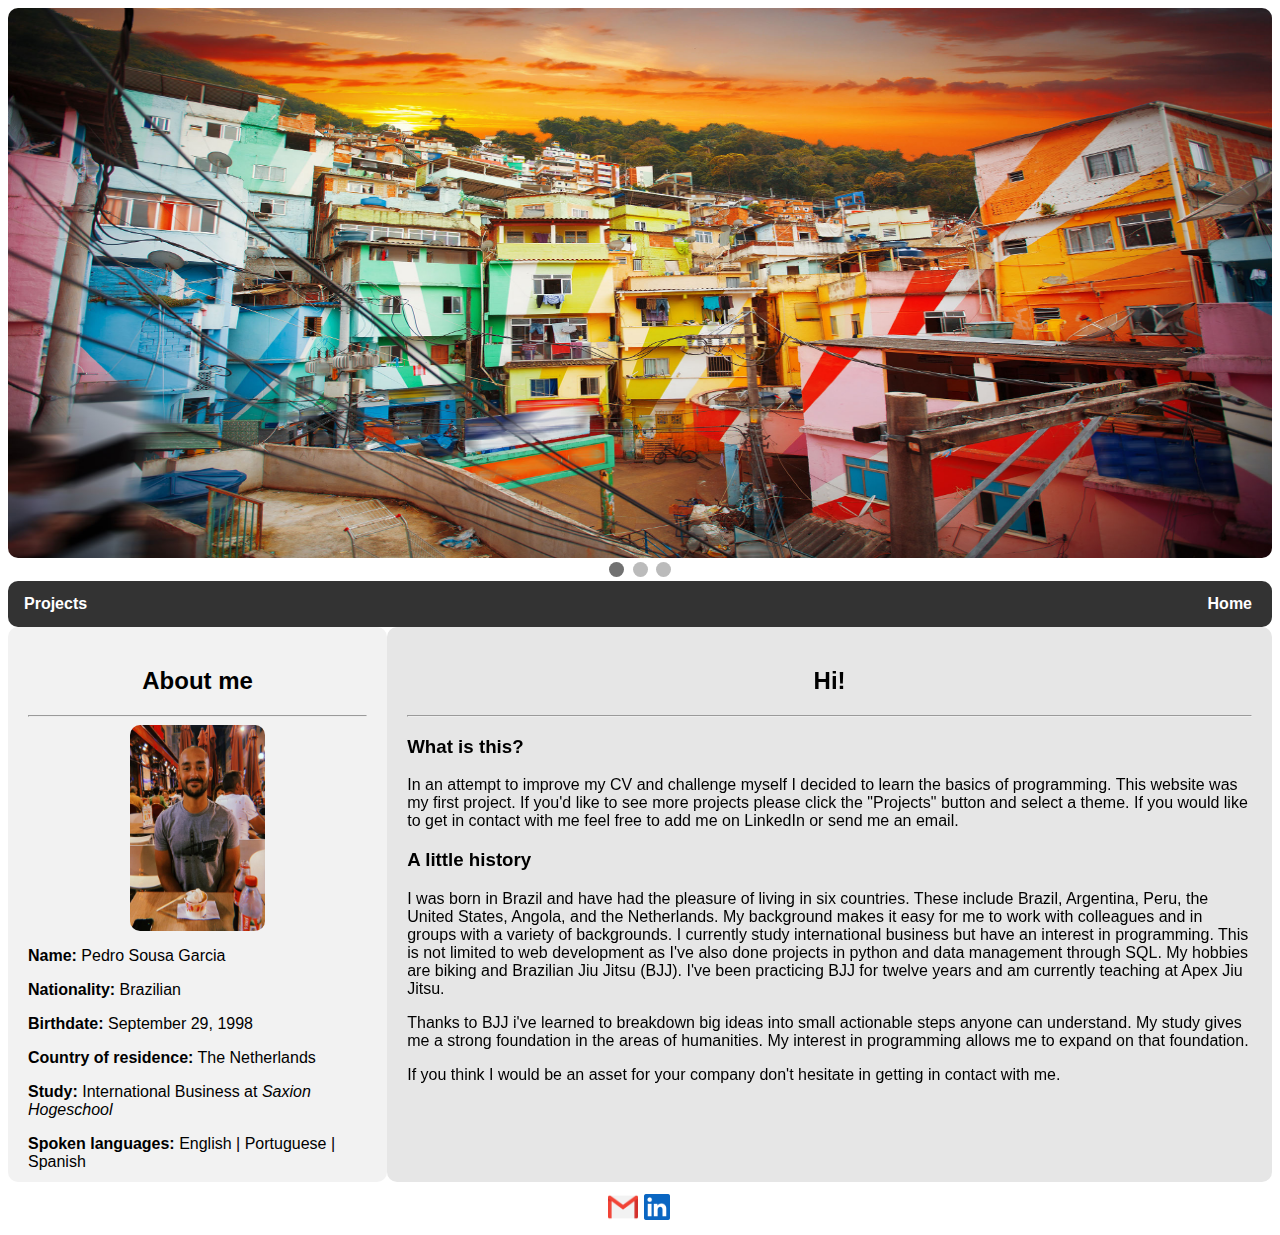
<file: index.html>
<!DOCTYPE html>

<html lang = "english">

<head>
	<link rel = "stylesheet" href = "style/style.css">
	<link rel="stylesheet" href="https://cdnjs.cloudflare.com/ajax/libs/font-awesome/4.7.0/css/font-awesome.min.css">
	<link href="https://fonts.googleapis.com/icon?family=Material+Icons" rel="stylesheet">
	
	<title>Pedro's Portfolio</title>
	
	<meta charset = "UTF-8">
	<meta name = "viewport" content = "width = device - width, initial - scale 1.0">
	<meta name = "viewport" content = "width=device-width, initial-scale = 1.0, maximum-scale = 1.0, minimum-scale = 1.0, user-scalable = no, target-densityDpi = device-dpi"/>
</head>

<body>
	<div class = "header">
		<div class = "slideShow fade">
			<img src = "pictures/brazil.jpg" class = "slideShowImages" alt = "Brazil">
		</div>
		
		<div class = "slideShow fade">
			<img src = "pictures/netherlands.jpg" class = "slideShowImages" alt = "Netherlands">
		</div>
		
		<div class = "slideShow fade">
			<img src = "pictures/usa.jpg" class = "slideShowImages" alt = "The United States">
		</div>
		
		<div style = "text-align: center">
			<span class = "dot"></span> 
			<span class = "dot"></span> 
			<span class = "dot"></span>
		</div>
	</div>
	
	<script src = "main.js"></script>
	
	<div class = "navigationBar">
		
		<a href = "index.html" class = "right">Home</a> <!--You give it a class to help identify it in the style sheet-->
		
		<div class = "dropDown centered">
			<button class = "dropButton">Projects</button>
			<div class = "dropDownContent">
				<a href = "">Coming soon</a>
				<a href = "">Coming soon</a>
				<a href = "businessCases.html">Business Cases</a>
			</div>
		</div>
	</div>
	
	<div class = "container">
		<div class = "sideBar">
			<center><h2>About me</h2></center>
			<hr>
			<img src = "pictures/me.jpg" class = "selfPortrait" alt = "A picture of me">
			<p><b>Name:</b> Pedro Sousa Garcia</p>
			<p><b>Nationality:</b> Brazilian</p>
			<p><b>Birthdate:</b> September 29, 1998</p>
			<p><b>Country of residence:</b> The Netherlands</p>
			<p><b>Study:</b> International Business at <i>Saxion Hogeschool</i></p>
			<p><b>Spoken languages:</b> English | Portuguese | Spanish</p>
			
		</div>
		
		<div class = "mainPage">
			<center><h2>Hi!</h2></center>
			<hr>
			<h3>What is this?</h3>
			<p>
				In an attempt to improve my CV and challenge myself I decided to learn the basics of programming. This website was my 
				first project. If you'd like to see more projects please click the "Projects"
				button and select a theme. If you would like to get in contact with me feel free to add me on LinkedIn or send me an email. 
			</p>
			
			<h3>A little history</h3>
			<p>
				I was born in Brazil and have had the pleasure of living in six countries. These include Brazil, Argentina, Peru, the United States, 
				Angola, and the Netherlands. My background makes it easy for me to work with colleagues and in groups with a variety of backgrounds.
				I currently study international business but have an interest in programming. This is not limited to web development as I've also done projects 
				in python and data management through SQL. My hobbies are biking and Brazilian Jiu Jitsu (BJJ). I've been practicing BJJ for twelve years and am 
				currently teaching at Apex Jiu Jitsu. 
			</p>
			
			<p>
				Thanks to BJJ i've learned to breakdown big ideas into small actionable steps anyone can understand. My study gives me a strong foundation in the areas
				of humanities. My interest in programming allows me to expand on that foundation. 
				
			</p>
			
			<p>
				If you think I would be an asset for your company don't hesitate in getting in contact with me. 
			</p>
		
		</div>
	</div>
	
	<div class = "footer">
		<div class = "footerImageContainer">
			<a href = "mailto:pedrosousagarci@gmail.com"><img src = "pictures/email.png" alt = "Gmail Logo" class = "emailLogo"></a>
			<a href = "https://www.linkedin.com/in/pedrosousagarcia/"><img src = "pictures/linkedIn.png" alt = "LinkedIn Logo" class = "linkedInLogo"></a>
		</div>
	</div>
	
	
</body>

</html>
</file>
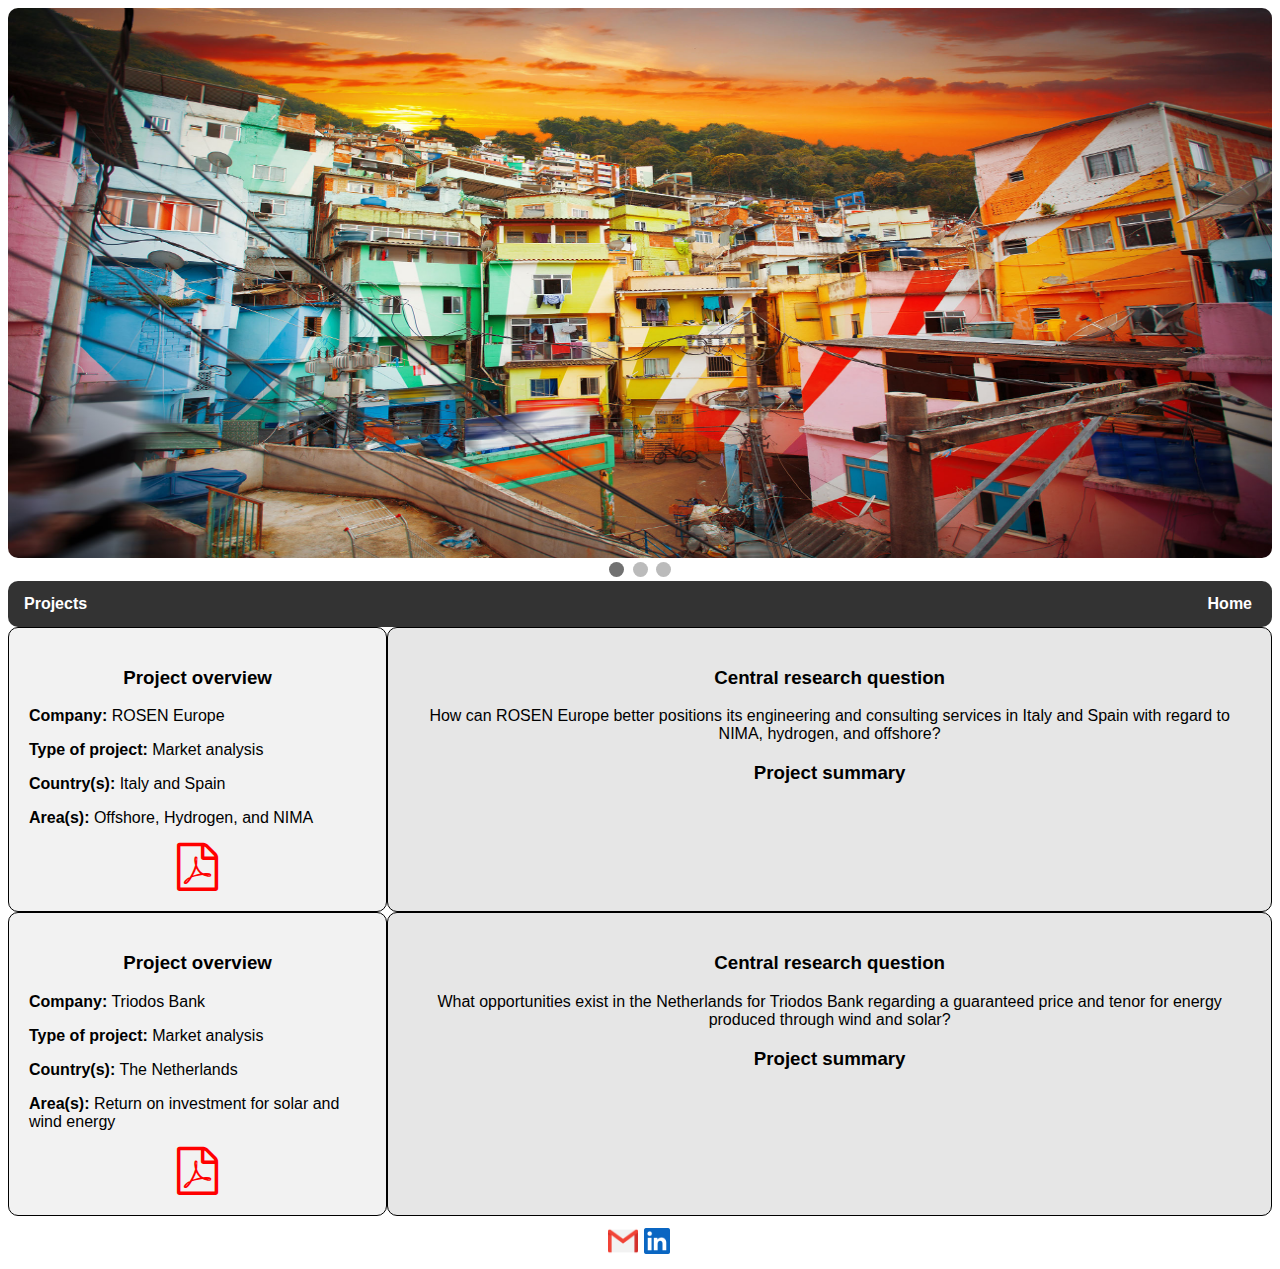
<file: businessCases.html>
<!DOCTYPE html>

<html lang = "english">

<head>
	<link rel = "stylesheet" href = "style/style.css">
	<link rel = "stylesheet" href = "style/businesCasesStyle.css">
	<link rel="stylesheet" href="https://cdnjs.cloudflare.com/ajax/libs/font-awesome/4.7.0/css/font-awesome.min.css">
	
	<title>Pedro's Portfolio</title>
	
	<meta charset = "UTF-8">
	<meta name = "viewport" content = "width = device - width, initial - scale 1">
	<meta name = "viewport" content = "width=device-width, initial-scale = 1.0, maximum-scale = 1.0, minimum-scale = 1.0, user-scalable = no, target-densityDpi = device-dpi"/>
</head>

<body>
	<div class = "header">
		<div class = "slideShow fade">
			<img src = "pictures/brazil.jpg" class = "slideShowImages" alt = "Brazil">
		</div>
		
		<div class = "slideShow fade">
			<img src = "pictures/netherlands.jpg" class = "slideShowImages" alt = "Netherlands">
		</div>
		
		<div class = "slideShow fade">
			<img src = "pictures/usa.jpg" class = "slideShowImages" alt = "The United States">
		</div>
		
		<div style = "text-align: center">
			<span class = "dot"></span> 
			<span class = "dot"></span> 
			<span class = "dot"></span>
		</div>
	</div>
	
	<script src = "main.js"></script>
	
	<div class = "navigationBar">
		
		<a href = "index.html" class = "right">Home</a> <!--You give it a class to help identify it in the style sheet-->
		
		<div class = "dropDown">
			<button class = "dropButton">Projects</button>
			<div class = "dropDownContent">
				<a href = "">Coming soon</a>
				<a href = "">Coming soon</a>
				<a href = "">Business Cases</a>
			</div>
		</div>
	</div>
	
	<div class = "container">
	
		<div class = "sectionOne">
			<center><h3>Project overview</h3></center>	
			
			<p><b>Company:</b> ROSEN Europe</p>
			<p><b>Type of project:</b> Market analysis</p>
			<p><b>Country(s):</b> Italy and Spain</p>
			<p><b>Area(s):</b> Offshore, Hydrogen, and NIMA</p>
			
			<center>
				<a href = "businessCases/Rosen integrity services.pdf" download target = "_blank">
					<i class="fa fa-file-pdf-o" style="font-size:48px;color:red;"></i>
				</a>
			</center>
		</div>
		
		<div class = "sectionTwo">
			<center><h3>Central research question</h3></center>
			<center><p>How can ROSEN Europe better positions its engineering and consulting services in Italy and Spain with regard to NIMA, hydrogen, and offshore?</p></center>
			
			<center><h3>Project summary</h3></center>
		</div>
		
		<div class = "sectionThree">
		<center><h3>Project overview</h3></center>	
		
			<p><b>Company:</b> Triodos Bank</p>
			<p><b>Type of project:</b> Market analysis</p>
			<p><b>Country(s):</b> The Netherlands</p>
			<p><b>Area(s):</b> Return on investment for solar and wind energy</p>
		
			<center>
				<a href = "businessCases/Rosen integrity services.pdf" download target = "_blank">
					<i class="fa fa-file-pdf-o" style="font-size:48px;color:red;"></i>
				</a>
			</center>
		</div>
		
		<div class = "sectionFour">
			<center><h3>Central research question</h3></center>
			<center><p>What opportunities exist in the Netherlands for Triodos Bank regarding a guaranteed price and tenor for energy produced through wind and solar?</p></center>
			
			<center><h3>Project summary</h3></center>
		</div>
	
	</div>
	
	<div class = "footer">
		<div class = "footerImageContainer">
			<a href = "mailto:pedrosousagarci@gmail.com"><img src = "pictures/email.png" alt = "Gmail Logo" class = "emailLogo"></a>
			<a href = "https://www.linkedin.com/in/pedrosousagarcia/"><img src = "pictures/linkedIn.png" alt = "LinkedIn Logo" class = "linkedInLogo"></a>
		</div>
	</div>
	
</body>

</html>
</file>
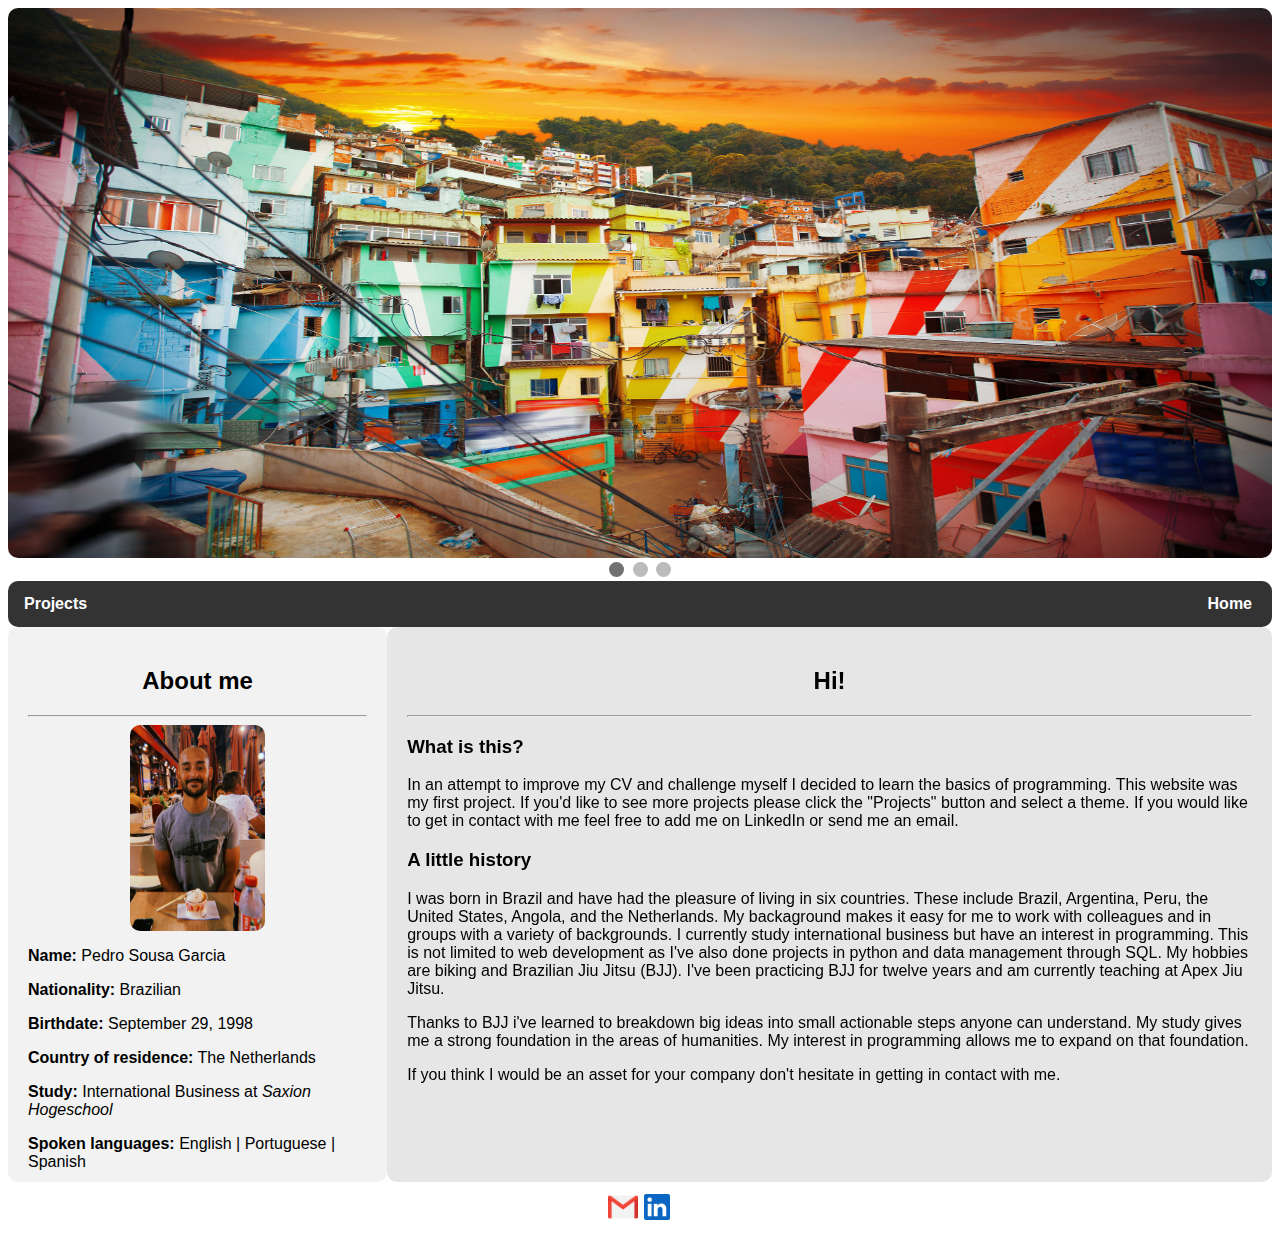
<file: main.html>
<!DOCTYPE html>

<html lang = "english">

<head>
	<link rel = "stylesheet" href = "style/style.css">
	<link rel="stylesheet" href="https://cdnjs.cloudflare.com/ajax/libs/font-awesome/4.7.0/css/font-awesome.min.css">
	<link href="https://fonts.googleapis.com/icon?family=Material+Icons" rel="stylesheet">
	
	<title>Pedro's Portfolio</title>
	
	<meta charset = "UTF-8">
	<meta name = "viewport" content = "width = device - width, initial - scale 1.0">
	<meta name = "viewport" content = "width=device-width, initial-scale = 1.0, maximum-scale = 1.0, minimum-scale = 1.0, user-scalable = no, target-densityDpi = device-dpi"/>
</head>

<body>
	<div class = "header">
		<div class = "slideShow fade">
			<img src = "pictures/brazil.jpg" class = "slideShowImages" alt = "Brazil">
		</div>
		
		<div class = "slideShow fade">
			<img src = "pictures/netherlands.jpg" class = "slideShowImages" alt = "Netherlands">
		</div>
		
		<div class = "slideShow fade">
			<img src = "pictures/usa.jpg" class = "slideShowImages" alt = "The United States">
		</div>
		
		<div style = "text-align: center">
			<span class = "dot"></span> 
			<span class = "dot"></span> 
			<span class = "dot"></span>
		</div>
	</div>
	
	<script src = "main.js"></script>
	
	<div class = "navigationBar">
		
		<a href = "main.html" class = "right">Home</a> <!--You give it a class to help identify it in the style sheet-->
		
		<div class = "dropDown centered">
			<button class = "dropButton">Projects</button>
			<div class = "dropDownContent">
				<a href = "">Coming soon</a>
				<a href = "">Coming soon</a>
				<a href = "businessCases.html">Business Cases</a>
			</div>
		</div>
	</div>
	
	<div class = "container">
		<div class = "sideBar">
			<center><h2>About me</h2></center>
			<hr>
			<img src = "pictures/me.jpg" class = "selfPortrait" alt = "A picture of me">
			<p><b>Name:</b> Pedro Sousa Garcia</p>
			<p><b>Nationality:</b> Brazilian</p>
			<p><b>Birthdate:</b> September 29, 1998</p>
			<p><b>Country of residence:</b> The Netherlands</p>
			<p><b>Study:</b> International Business at <i>Saxion Hogeschool</i></p>
			<p><b>Spoken languages:</b> English | Portuguese | Spanish</p>
			
		</div>
		
		<div class = "mainPage">
			<center><h2>Hi!</h2></center>
			<hr>
			<h3>What is this?</h3>
			<p>
				In an attempt to improve my CV and challenge myself I decided to learn the basics of programming. This website was my 
				first project. If you'd like to see more projects please click the "Projects"
				button and select a theme. If you would like to get in contact with me feel free to add me on LinkedIn or send me an email. 
			</p>
			
			<h3>A little history</h3>
			<p>
				I was born in Brazil and have had the pleasure of living in six countries. These include Brazil, Argentina, Peru, the United States, 
				Angola, and the Netherlands. My backaground makes it easy for me to work with colleagues and in groups with a variety of backgrounds.
				I currently study international business but have an interest in programming. This is not limited to web development as I've also done projects 
				in python and data management through SQL. My hobbies are biking and Brazilian Jiu Jitsu (BJJ). I've been practicing BJJ for twelve years and am 
				currently teaching at Apex Jiu Jitsu. 
			</p>
			
			<p>
				Thanks to BJJ i've learned to breakdown big ideas into small actionable steps anyone can understand. My study gives me a strong foundation in the areas
				of humanities. My interest in programming allows me to expand on that foundation. 
				
			</p>
			
			<p>
				If you think I would be an asset for your company don't hesitate in getting in contact with me. 
			</p>
		
		</div>
	</div>
	
	<div class = "footer">
		<div class = "footerImageContainer">
			<a href = "mailto:pedrosousagarci@gmail.com"><img src = "pictures/email.png" alt = "Gmail Logo" class = "emailLogo"></a>
			<a href = "https://www.linkedin.com/in/pedrosousagarcia/"><img src = "pictures/linkedIn.png" alt = "LinkedIn Logo" class = "linkedInLogo"></a>
		</div>
	</div>
	
	
</body>

</html>
</file>
<file: style/style.css>
* {
  box-sizing: border-box;
}

body {
	font-family: Arial, Helvatica, sans-serif;
}

div {
	border-radius: 10px;
}

.header {
	max-width: 100%;
	position: relative;
	margin: auto;
}


.slideShowImages {
	width: 100%;
	max-height: 550px;
	border-radius: 10px;
}


.fade {
	animation-name: fade;
	animation-duration: 2s;
}

.dot {
	height: 15px;
	width: 15px;
	margin: 0 2px;
	background-color: #bbb;
	border-radius: 50%;
	display: inline-block;
	transition: background-color 0.6s ease;
}

.active {
  background-color: #717171;
}

@keyframes fade {
	from {opacity: .4}
	to {opacity: 1}
}

/*Stle for the navigation bar*/
.navigationBar {
	overflow: hidden; /*Overflow is when an elements contents does not fit inside the elements box*/
	background-color: #333;
	font-weight: bold;
}

/*Style for the links/buttons in the navigation bar*/
.navigationBar a {
	float: left;
	display: block;
	color: white;
	text-align: center;
	padding: 14px 20px;
	text-decoration: none;
}

/*Moving the home link/button to the right*/
.navigationBar a.right {
	float: right;
}

/*Editing how the links/buttons look when you hover over them*/
.navigationBar a:hover, .dropDown:hover .dropButton {
	background-color: #ddd; 
	color: black;
	border-radius: 10px;
}

.dropDown {
	float: left;
	overflow: hidden;
}

.dropDown .dropButton {
	font-size: 16px;  
	border: none;
	outline: none;
	color: white;
	padding: 14px 16px;
	background-color: inherit;
	font-family: inherit;
	margin: 0;
	font-weight: bold;
}

.dropDownContent {
	display: none;
	position: absolute;
	background-color: #f9f9f9;
	min-width: 160px;
	box-shadow: 0px 8px 16px 0px rgba(0,0,0,0.2);
	z-index: 1;
}

.dropDownContent a {
	float: none;
	color: black;
	padding: 12px 16px;
	text-decoration: none;
	display: block;
	text-align: left;
}

.dropDownContent a:hover {
	background-color: #ddd;
	border-radius: 10px;
}

.dropDown:hover .dropDownContent {
	display: block;
}

/*Allows you to include the padding and border in an element's total width and height*/
* {
	box-sizing: border-box;
}

.container {
	display: flex; /*Child elements automatically allign like column or row with auto width and auto height*/
	flex-wrap: wrap; /*The flex-wrap property specifies whether the flexible items should wrap or not*/
}

.sideBar {
	flex: 30%; /*Setting the width of the box*/
	background-color: #f2f2f2;
	padding: 20px;
	overflow: auto;
}

.selfPortrait {
	width: 40%;
	height: 40%;
	display: block;
	margin-left: auto;
	margin-right: auto;
	border-radius: 10px;
}

.mainPage {
	flex: 70%; /*Setting the width of the box*/
	background-color: #e6e6e6;
	padding: 20px;
}

.footer {
	padding: 1px;
	padding-top: 10px;
	background: white;
	display: flex;
	background-color: white;
}
.footerImageContainer {
	text-align: center;
	margin: auto;
}

.emailLogo {
	width: 30px;
	height: 30px;
}

.linkedInLogo {
	width: 30px;
	height: 30px;
	padding: 2px; /*Adding this padding allows me to make the linkedIn logo the same size as the gmail logo*/
}

/* Center everything in the navigation bar when the screen width is less than 400px */
@media screen and (max-width: 400px) {
  .navigationBar {
    text-align: center;
  }
  .navigationBar a {
    float: none;
    width: 100%; /* Make the links/buttons span the full width */
  }
  .dropDown {
    float: none;
    width: 100%; /* Make the dropDown container span the full width */
  }
  .dropDown .dropButton {
    width: 100%; /* Make the button span the full width */
  }
  .dropDownContent {
	width: 100%;
  }
  .dropDownContent a {
    width: 100%; /* Make the links within the dropdown content span the full width */
	text-align: center;
  }
}

/*When the screen is less than 768px wide make the columns stack on top of each other*/
@media screen and (max-width: 768px) {
	.container {
		flex-direction: column;
	}
}
</file>
<file: style/businesCasesStyle.css>
.sectionOne {
	flex: 30%;
	padding: 20px;
	background-color: #f2f2f2;
	border: 1px solid black;
}

.sectionTwo {
	flex: 70%;
	padding: 20px;
	background-color: #e6e6e6; 
	border: 1px solid black;
}

.sectionThree {
	flex: 30%;
	padding: 20px;
	background-color: #f2f2f2; 
	border: 1px solid black;
}

.sectionFour {
	flex: 70%;
	padding: 20px;
	background-color: #e6e6e6; 
	border: 1px solid black;
}
</file>
